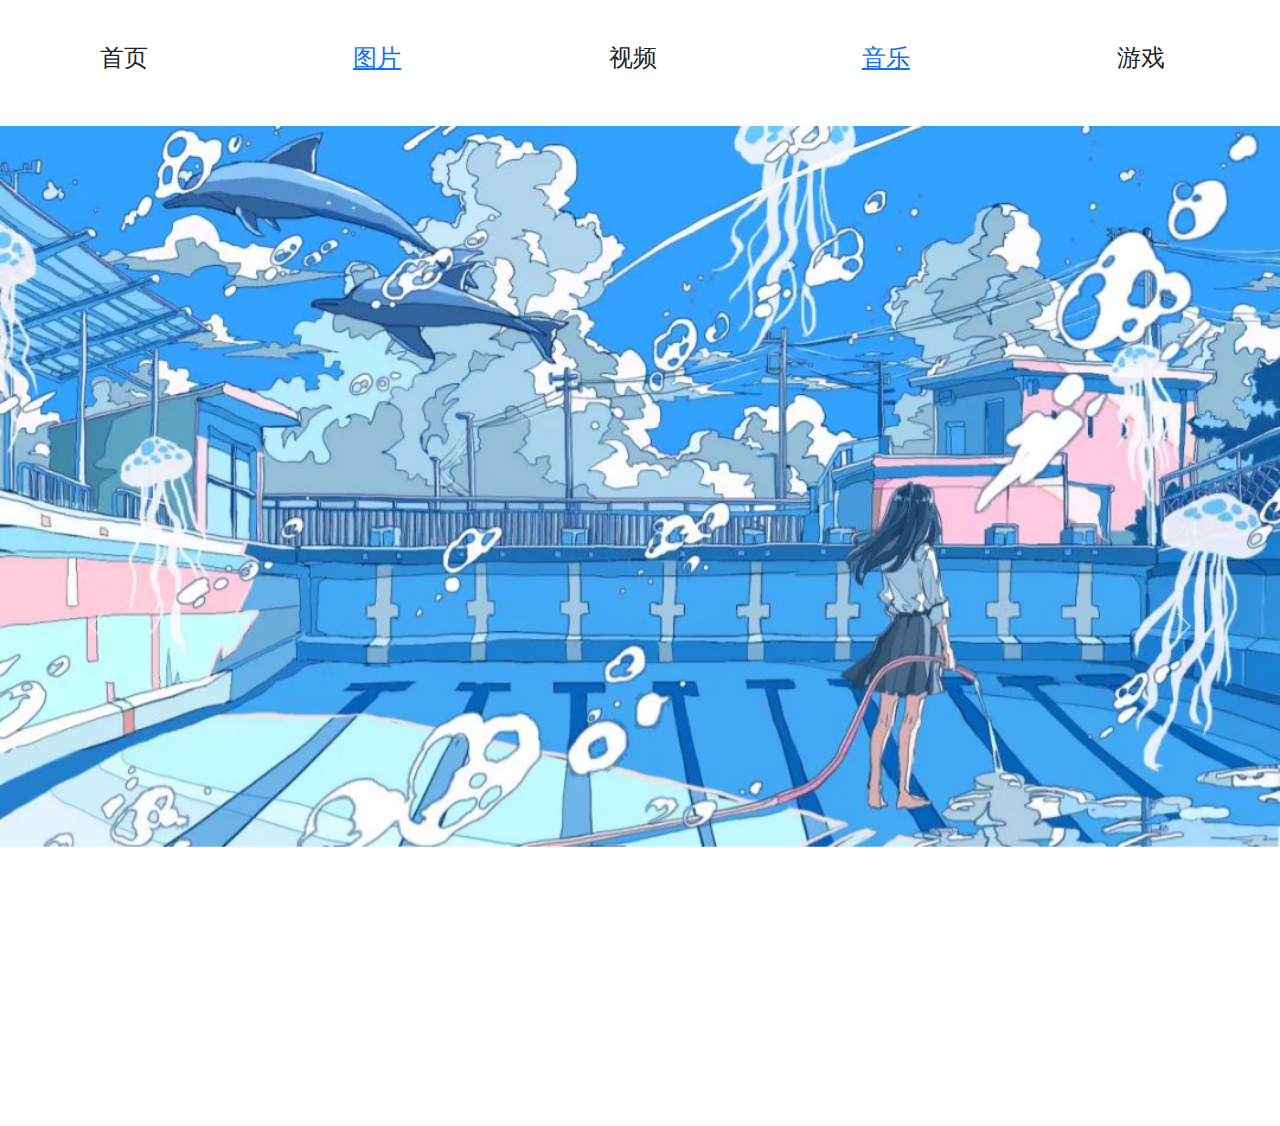
<file: index.html>
<!DOCTYPE html>
<html lang="en">

<head>
    <meta charset="UTF-8">
    <meta http-equiv="X-UA-Compatible" content="IE=edge">
    <meta name="viewport" content="width=device-width, initial-scale=1.0">
    <title>Document</title>
    <link rel="stylesheet" type="text/css" href="css/base.css">
    <link href="css/bootstrap.min.css" rel="stylesheet">
    <script src="js/bootstrap.bundle.min.js"></script>
</head>

<body>   
    <div class="navr">
        <span>首页</span>
        <span>
            <a href="photo.html">图片</a>
        </span>
        <span>视频</span>
        <span>
           <a href="audio.html">音乐</a>
        </span>
        <span>游戏</span>
    </div>
    <!-- 轮播 -->
    <div id="demo" class="carousel slide" data-bs-ride="carousel">

        <!-- 指示符 -->
        <div class="carousel-indicators">
            <button type="button" data-bs-target="#demo" data-bs-slide-to="0" class="active"></button>
            <button type="button" data-bs-target="#demo" data-bs-slide-to="1"></button>
            <button type="button" data-bs-target="#demo" data-bs-slide-to="2"></button>
        </div>

        <!-- 轮播图片 -->
        <div class="carousel-inner">
            <div class="carousel-item active">
                <img src="images/1.jpg" class="d-block" style="width:100%">
            </div>
            <div class="carousel-item">
                <img src="images/2.jpg" class="d-block" style="width:100%">
            </div>
            <div class="carousel-item">
                <img src="images/3.jpg" class="d-block" style="width:100%">
            </div>
        </div>

        <!-- 左右切换按钮 -->
        <button class="carousel-control-prev" type="button" data-bs-target="#demo" data-bs-slide="prev">
            <span class="carousel-control-prev-icon"></span>
        </button>
        <button class="carousel-control-next" type="button" data-bs-target="#demo" data-bs-slide="next">
            <span class="carousel-control-next-icon"></span>
        </button>
    </div>
</body>

</html>
</file>
<file: css/base.css>
.top-images{
    height: 390px;
    width: 100%;
}
.navr span{
    height: 45px;
    width: 20%;
    font-size: 24px;
    padding: 50px;
    margin: 50px;
    /* margin-top: 20px; */
}
.navr{
    margin-top: 40px;
    margin-bottom: 50px;
}
.carousel-inner{
    width: 450px;
    height: 1000px;
}
</file>
